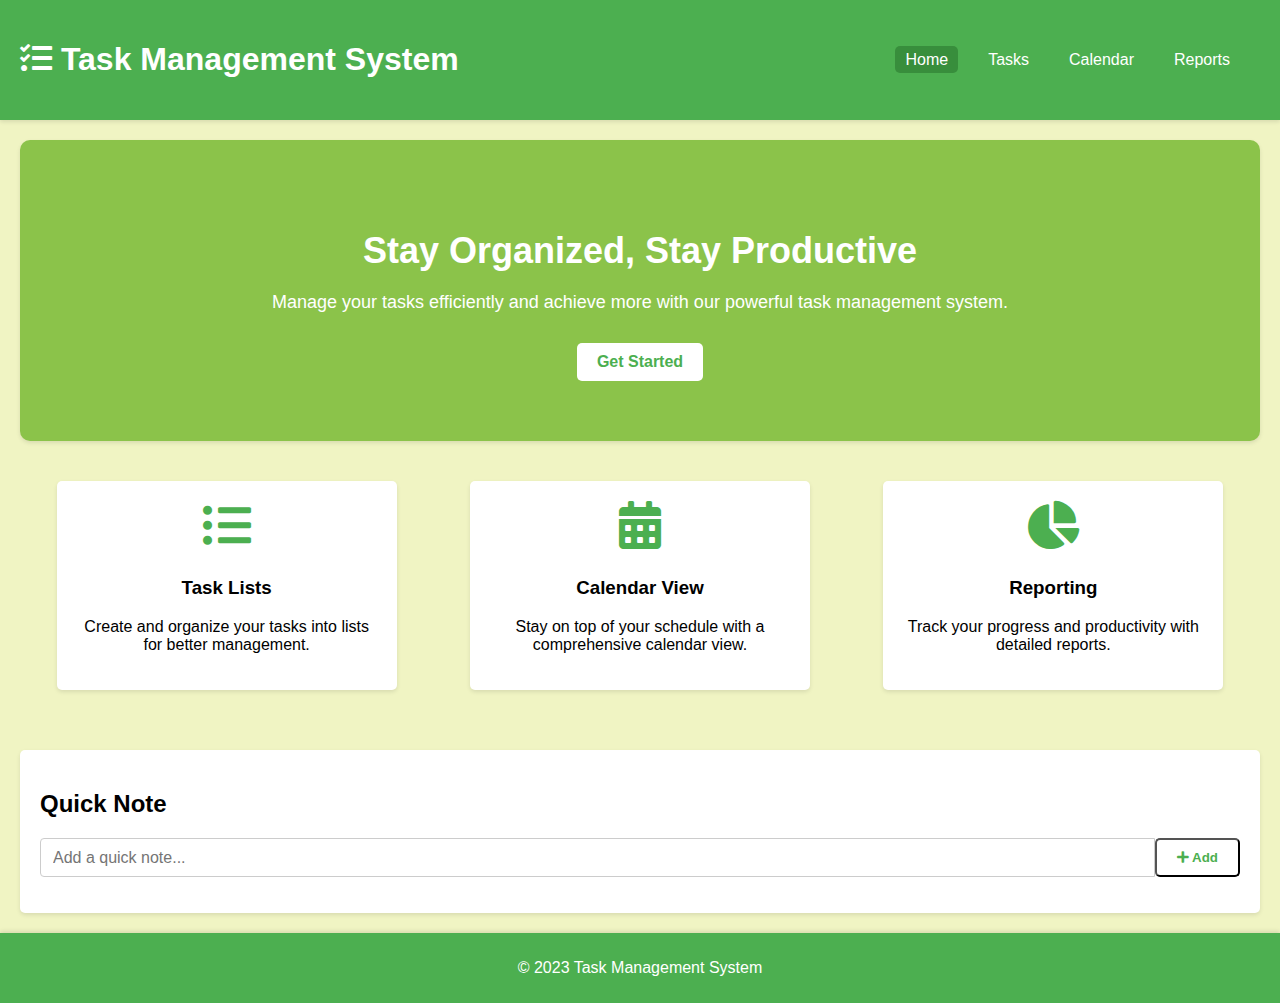
<file: home.html>
<!DOCTYPE html>
<html lang="en">
<head>
    <meta charset="UTF-8">
    <meta name="viewport" content="width=device-width, initial-scale=1.0">
    <title>Task Management System</title>
    <link rel="stylesheet" href="https://cdnjs.cloudflare.com/ajax/libs/font-awesome/5.15.3/css/all.min.css">
    <link rel="stylesheet" href="styles.css">
</head>
<body>
    <header>
        <h1><i class="fas fa-tasks"></i> Task Management System</h1>
        <nav>
            <ul>
                <li><a href="home.html" class="active">Home</a></li>
                <li><a href="tasks.html">Tasks</a></li>
                <li><a href="calendar.html">Calendar</a></li>
                <li><a href="#">Reports</a></li>
            </ul>
        </nav>
    </header>

    <main>
        <section class="hero">
            <h2>Stay Organized, Stay Productive</h2>
            <p>Manage your tasks efficiently and achieve more with our powerful task management system.</p>
            <a href="tasks.html" class="btn">Get Started</a>
        </section>

        <section class="features">
            <div class="feature">
                <i class="fas fa-list-ul"></i>
                <h3>Task Lists</h3>
                <p>Create and organize your tasks into lists for better management.</p>
            </div>
            <div class="feature">
                <i class="fas fa-calendar-alt"></i>
                <h3>Calendar View</h3>
                <p>Stay on top of your schedule with a comprehensive calendar view.</p>
            </div>
            <div class="feature">
                <i class="fas fa-chart-pie"></i>
                <h3>Reporting</h3>
                <p>Track your progress and productivity with detailed reports.</p>
            </div>
        </section>

        <section class="quick-task">
            <h2>Quick Note</h2>
            <form id="quick-task-form">
                <input type="text" id="quick-task-input" placeholder="Add a quick note...">
                <button type="submit" class="btn"><i class="fas fa-plus"></i> Add</button>
            </form>
            <ul id="quick-task-list"></ul>
        </section>
    </main>

    <footer>
        <p>&copy; 2023 Task Management System</p>
    </footer>

    <script src="script.js"></script>
</body>
</html>
</file>
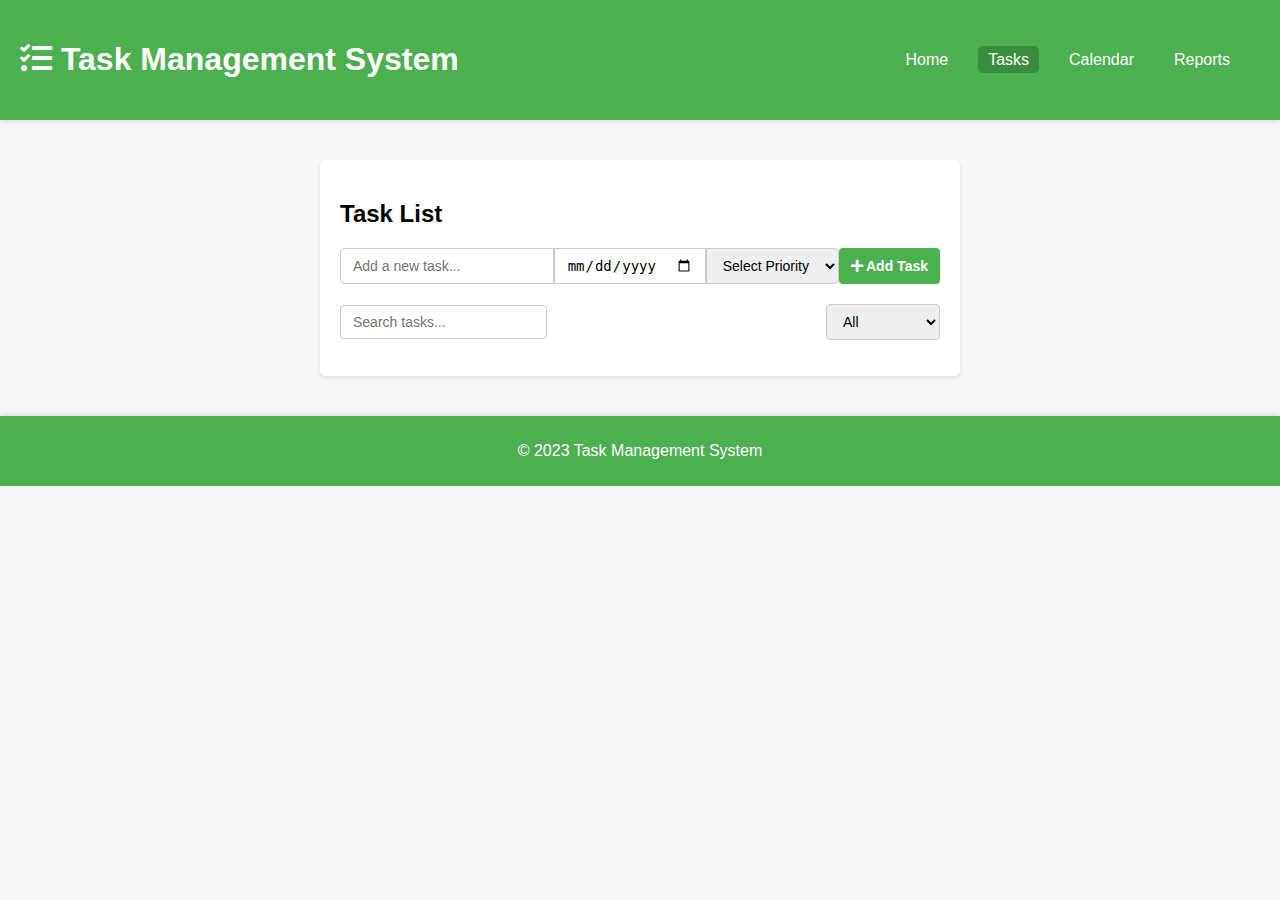
<file: tasks.html>
<!DOCTYPE html>
<html lang="en">
<head>
    <meta charset="UTF-8">
    <meta name="viewport" content="width=device-width, initial-scale=1.0">
    <title>Task Management System - Tasks</title>
    <link rel="stylesheet" href="https://cdnjs.cloudflare.com/ajax/libs/font-awesome/5.15.3/css/all.min.css">
    <link rel="stylesheet" href="styles.css">
    <link rel="stylesheet" href="task.css">
</head>
<body>
    <header>
        <h1><i class="fas fa-tasks"></i> Task Management System</h1>
        <nav>
            <ul>
                <li><a href="home.html">Home</a></li>
                <li><a href="tasks.html" class="active">Tasks</a></li>
                <li><a href="calendar.html">Calendar</a></li>
                <li><a href="#">Reports</a></li>
            </ul>
        </nav>
    </header>

    <main>
        <section class="task-list">
            <h2>Task List</h2>
            <form id="task-form">
                <input type="text" id="task-input" placeholder="Add a new task..." required>
                <input type="date" id="due-date-input" placeholder="Due Date" required>
                <select id="priority-input" required>
                    <option value="">Select Priority</option>
                    <option value="1">Low</option>
                    <option value="2">Medium</option>
                    <option value="3">High</option>
                </select>
                <button type="submit" class="btn"><i class="fas fa-plus"></i> Add Task</button>
            </form>
            <div class="task-filters">
                <input type="text" id="search-input" placeholder="Search tasks...">
                <select id="status-filter">
                    <option value="all">All</option>
                    <option value="pending">Pending</option> 
                    <!-- <option value="in-progress">In Progress</option> -->
                    <option value="completed">Completed</option>
                </select>
            </div>
            <ul id="task-list"></ul>
        </section>
    </main>

    <footer>
        <p>&copy; 2023 Task Management System</p>
    </footer>

    <script src="tasks.js"></script>
</body>
</html>
</file>
<file: styles.css>
/* General Styles */
body {
    font-family: 'Roboto', sans-serif;
    margin: 0;
    padding: 0;
    background-color: #f0f4c3; /* Light green background */
}

/* Header Styles */
header {
    background-color: #4CAF50; /* Material green */
    color: #fff;
    padding: 20px;
    display: flex;
    justify-content: space-between;
    align-items: center;
    box-shadow: 0 2px 4px rgba(0, 0, 0, 0.1);
}

nav ul {
    display: flex;
    list-style-type: none;
}

nav ul li {
    margin-right: 20px;
}

nav ul li a {
    color: #fff;
    text-decoration: none;
    padding: 5px 10px;
    border-radius: 5px;
    transition: background-color 0.3s ease;
}

nav ul li a.active,
nav ul li a:hover {
    background-color: #388E3C; /* Dark green */
}

/* Main Content Styles */
main {
    padding: 20px;
}

.hero {
    background-color: #8BC34A; /* Light green */
    color: #fff;
    padding: 60px;
    text-align: center;
    border-radius: 10px;
    box-shadow: 0 2px 4px rgba(0, 0, 0, 0.1);
}

.hero h2 {
    font-size: 36px;
    margin-bottom: 20px;
}

.hero p {
    font-size: 18px;
    margin-bottom: 30px;
}

.btn {
    display: inline-block;
    background-color: #fff;
    color: #4CAF50; /* Material green */
    text-decoration: none;
    padding: 10px 20px;
    border-radius: 5px;
    transition: background-color 0.3s ease;
    font-weight: bold;
}

.btn:hover {
    background-color: #388E3C; /* Dark green */
    color: #fff;
}

.features {
    display: flex;
    justify-content: space-around;
    margin: 40px 0;
    flex-wrap: wrap;
}

.feature {
    text-align: center;
    max-width: 300px;
    margin-bottom: 20px;
    padding: 20px;
    background-color: #fff;
    border-radius: 5px;
    box-shadow: 0 2px 4px rgba(0, 0, 0, 0.1);
    transition: transform 0.3s ease;
}

.feature:hover {
    transform: translateY(-5px);
}

.feature i {
    font-size: 48px;
    color: #4CAF50; /* Material green */
    margin-bottom: 10px;
}

.quick-task {
    background-color: #fff;
    padding: 20px;
    border-radius: 5px;
    box-shadow: 0 2px 4px rgba(0, 0, 0, 0.1);
}

#quick-task-form {
    display: flex;
    margin-bottom: 10px;
}

#quick-task-input {
    flex-grow: 1;
    padding: 8px 12px;
    font-size: 16px;
    border: 1px solid #ccc;
    border-radius: 4px 0 0 4px;
    outline: none;
}

#quick-task-list {
    list-style-type: none;
    padding: 0;
}

#quick-task-list li {
    display: flex;
    justify-content: space-between;
    align-items: center;
    padding: 10px;
    background-color: #e8f5e9; /* Light green */
    margin-bottom: 5px;
    border-radius: 5px;
    box-shadow: 0 2px 4px rgba(0, 0, 0, 0.1);
    transition: background-color 0.3s ease;
}

#quick-task-list li:hover {
    background-color: #c8e6c9; /* Slightly darker green */
}

#quick-task-list li .task-text {
    flex-grow: 1;
    margin-right: 10px;
}

#quick-task-list li .delete-btn {
    background-color: transparent;
    border: none;
    color: #333;
    cursor: pointer;
    transition: color 0.3s ease;
    font-size: 16px;
}

#quick-task-list li .delete-btn:hover {
    color: #ff0000;
}

/* Footer Styles */
footer {
    background-color: #4CAF50; /* Material green */
    color: #fff;
    padding: 10px;
    text-align: center;
    box-shadow: 0 -2px 4px rgba(0, 0, 0, 0.1);
}
</file>
<file: task.css>
/* General Styles */
body {
    font-family: Arial, sans-serif;
    margin: 0;
    padding: 0;
    background-color: #f7f7f7;
}

/* Task List */
.task-list {
    max-width: 600px;
    margin: 20px auto;
    background-color: #fff;
    padding: 20px;
    border-radius: 5px;
    box-shadow: 0 2px 4px rgba(0, 0, 0, 0.1);
}

.task-filters {
    display: flex;
    justify-content: space-between;
    align-items: center;
    margin-bottom: 10px;
}

#search-input,
#status-filter {
    padding: 8px 12px;
    font-size: 14px;
    border: 1px solid #ccc;
    border-radius: 4px;
    outline: none;
}

/* Task Form */
#task-form {
    display: flex;
    margin-bottom: 20px;
}

#task-input {
    flex: 1;
    padding: 8px 12px;
    font-size: 14px;
    border: 1px solid #ccc;
    border-radius: 4px 0 0 4px;
    outline: none;
}

#due-date-input,
#priority-input {
    padding: 8px 12px;
    font-size: 14px;
    border: 1px solid #ccc;
    border-radius: 0;
    outline: none;
}

#priority-input {
    border-radius: 0 4px 4px 0;
}

.btn {
    padding: 8px 12px;
    font-size: 14px;
    background-color: #4CAF50;
    color: #fff;
    border: none;
    border-radius: 4px;
    cursor: pointer;
}

.btn:hover {
    background-color: #45a049;
}

/* Task Item */
.task-item {
    display: flex;
    align-items: center;
    padding: 10px;
    background-color: #fff;
    margin-bottom: 5px;
    border-radius: 5px;
    box-shadow: 0 2px 4px rgba(0, 0, 0, 0.1);
    transition: background-color 0.3s ease;
}

.task-item.completed {
    background-color: #e6f7e6;
    text-decoration: line-through;
}

.task-item input[type="checkbox"] {
    margin-right: 10px;
}

.task-item .task-text {
    flex-grow: 1;
    margin-right: 10px;
    font-size: 16px;
}

.task-item .priority-1 {
    color: green;
}

.task-item .priority-2 {
    color: orange;
}

.task-item .priority-3 {
    color: red;
}

.task-item .delete-btn {
    background-color: transparent;
    border: none;
    color: #333;
    cursor: pointer;
    transition: color 0.3s ease;
    font-size: 16px;
}

.task-item .delete-btn:hover {
    color: #ff0000;
}
</file>
